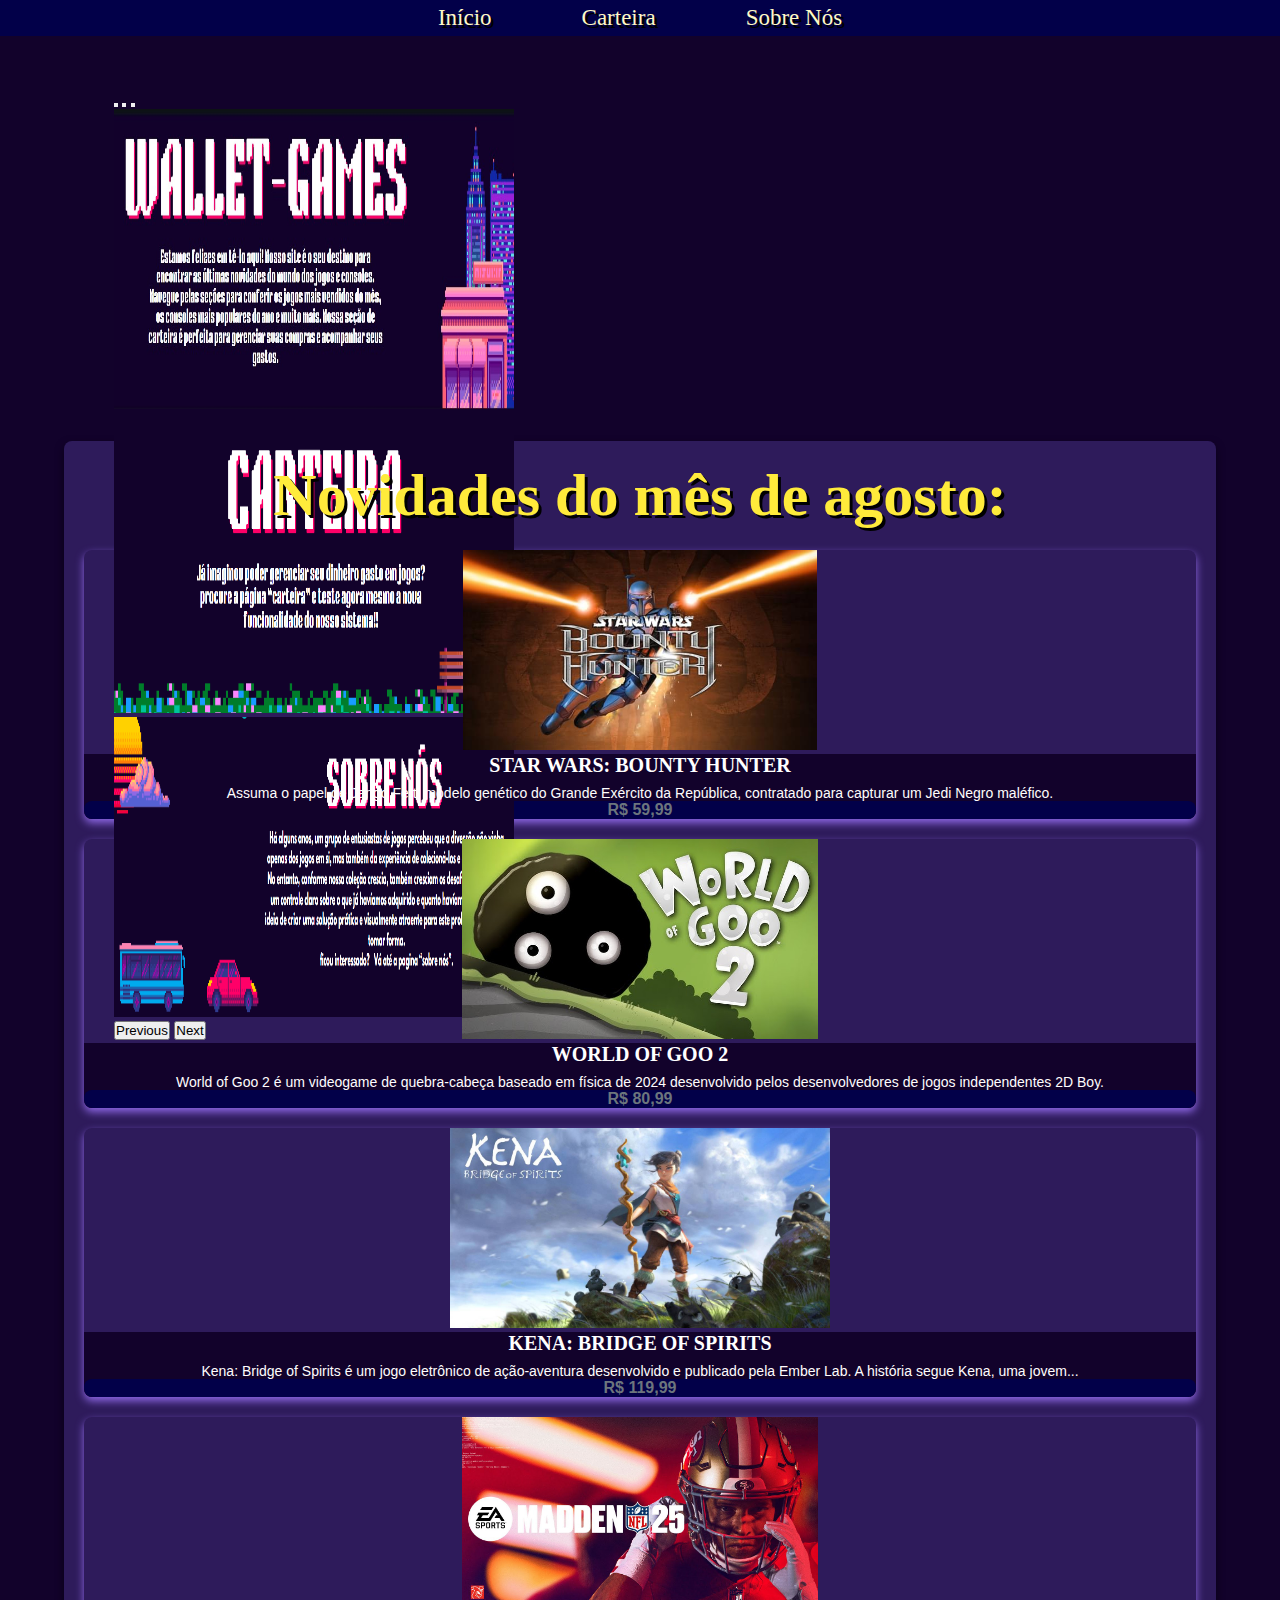
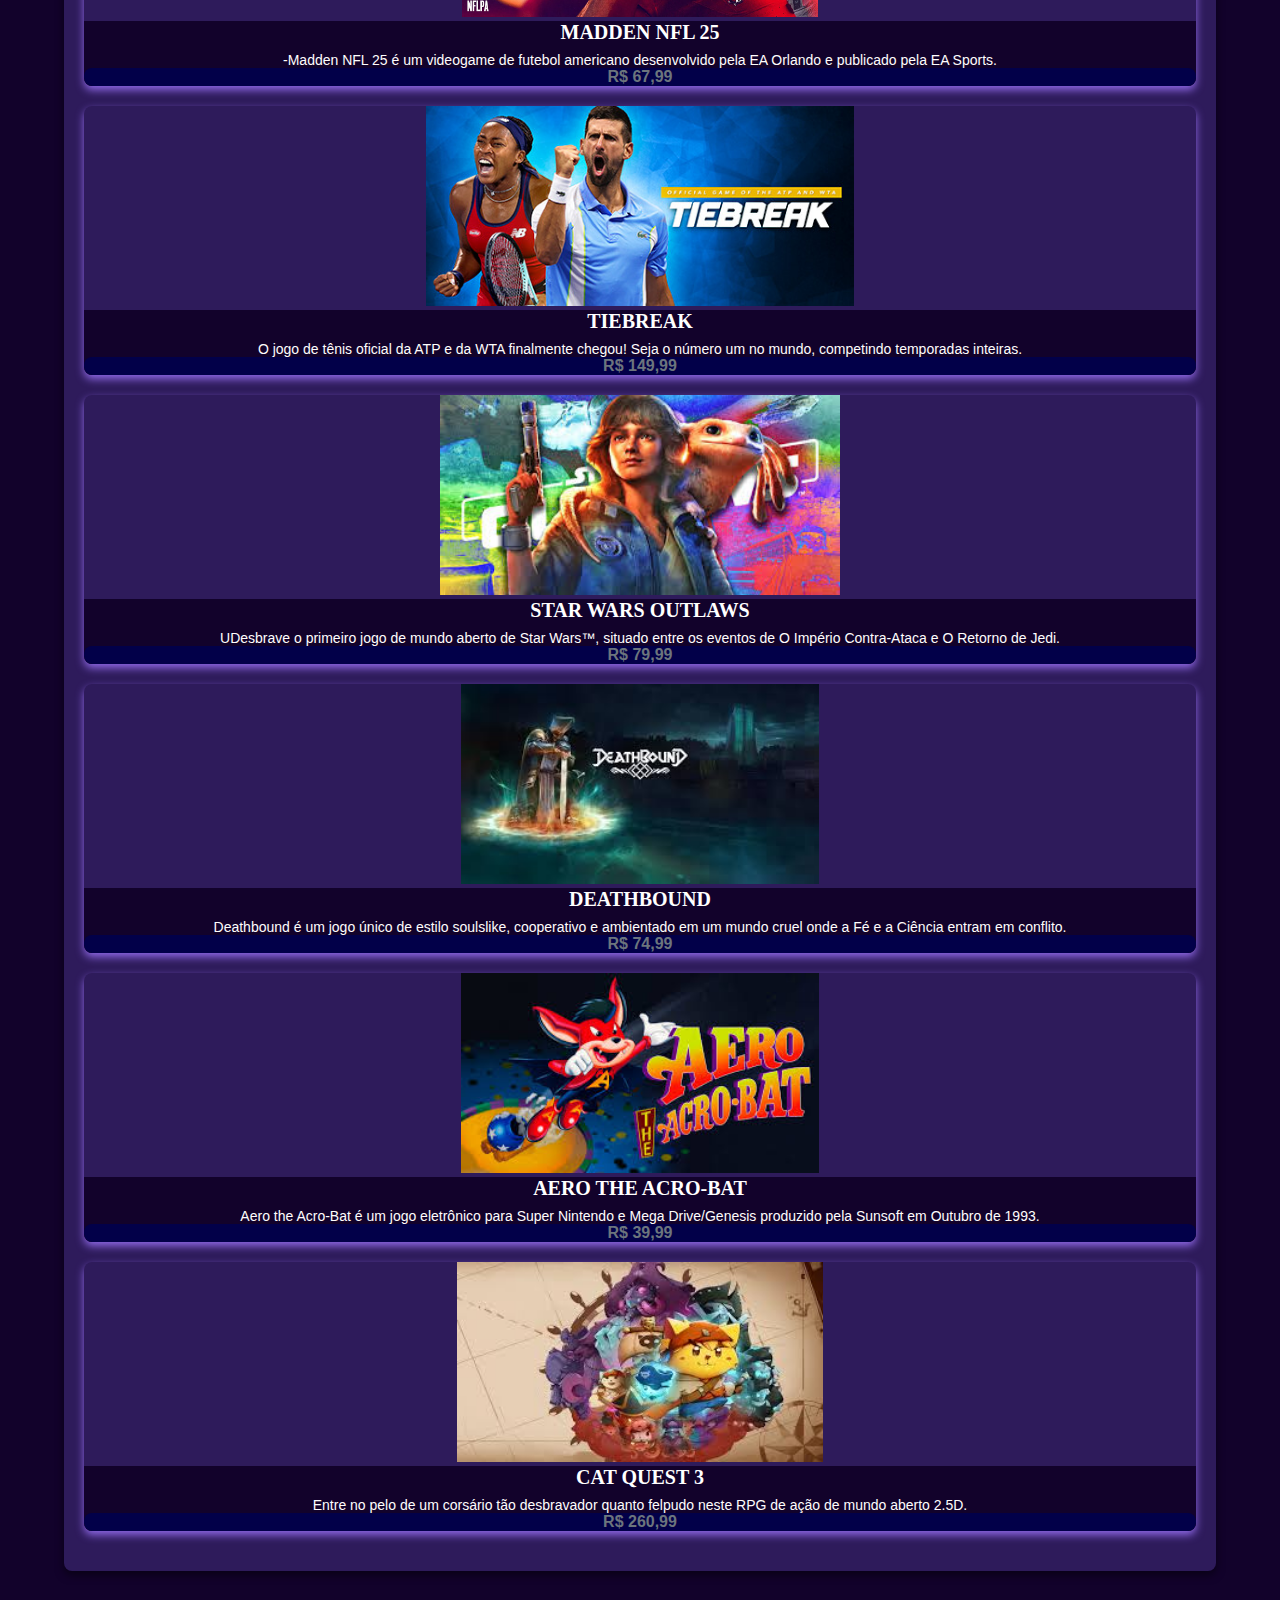
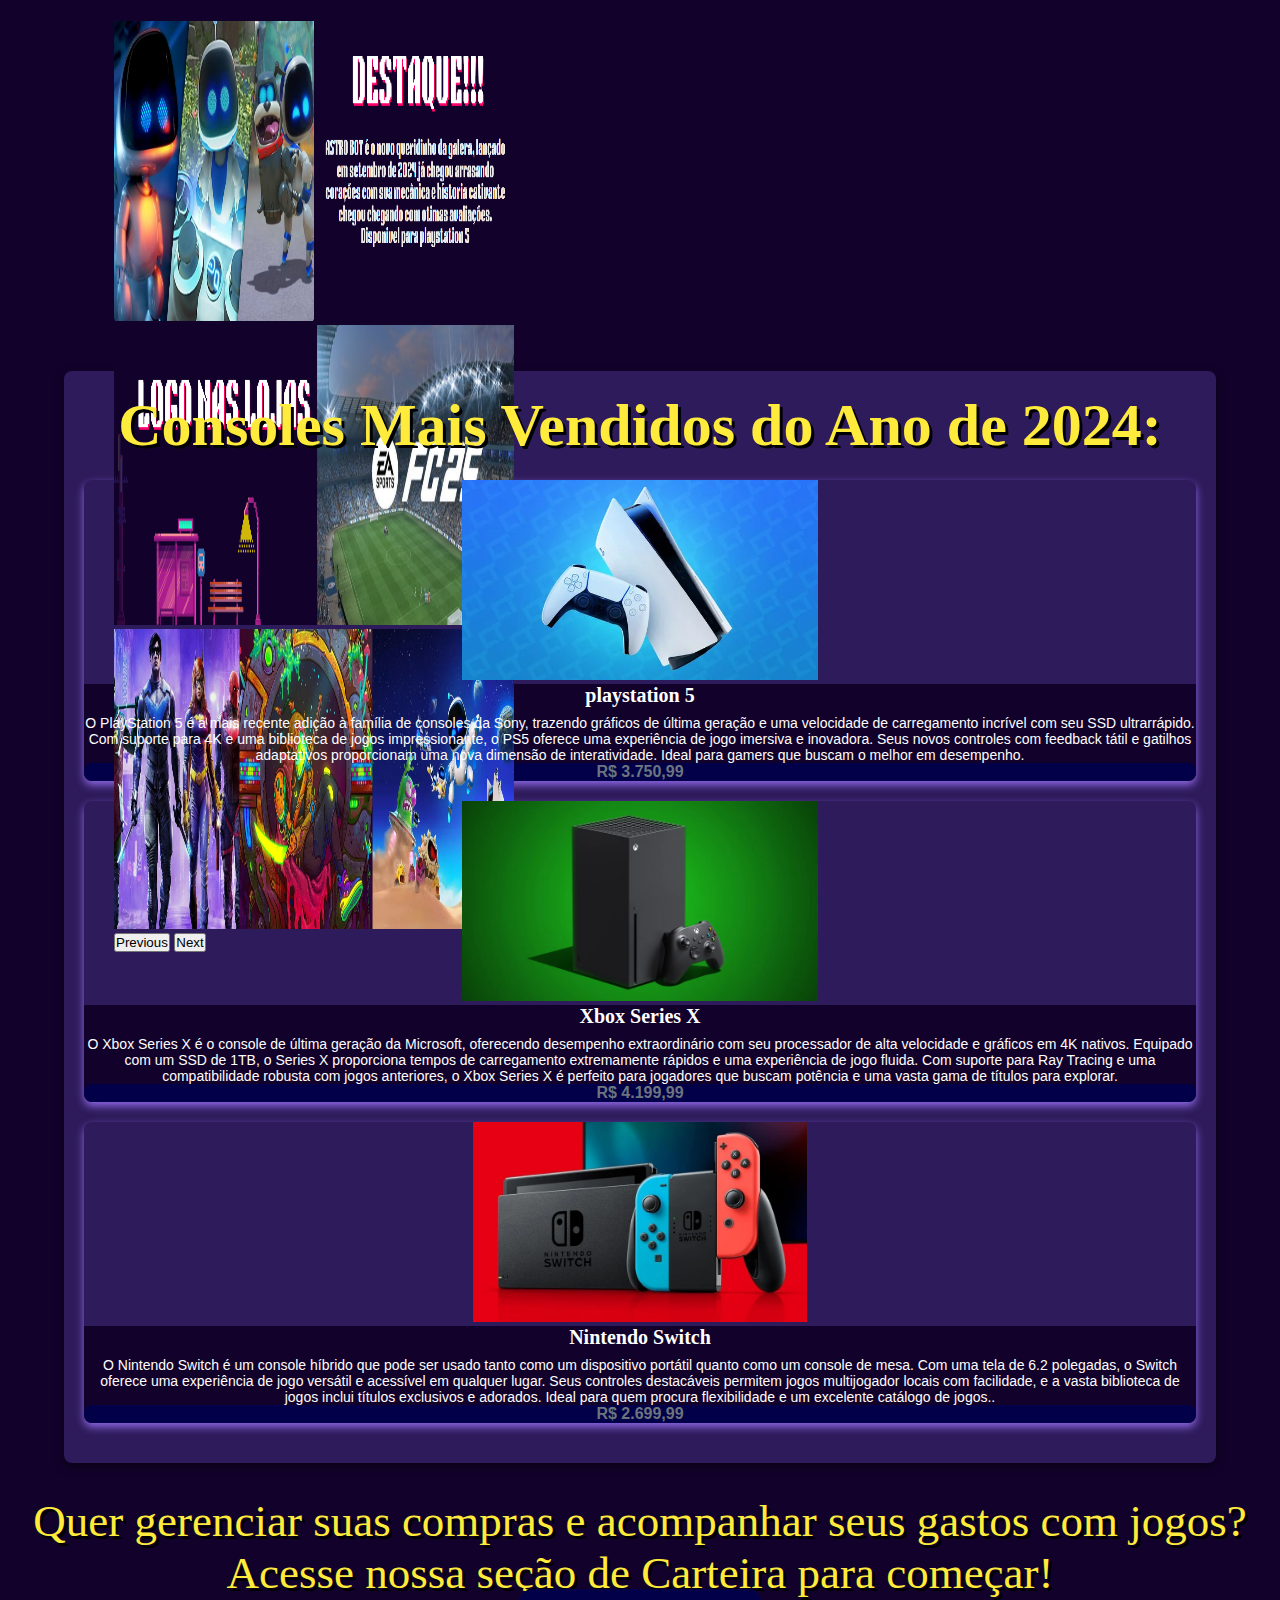
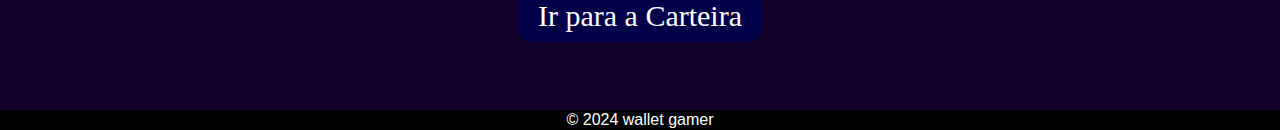
<file: index.html>
<!DOCTYPE html>
<html lang="pt-br">
<head>
    <meta charset="UTF-8">
    <meta name="viewport" content="width=device-width, initial-scale=1.0">
    <title>Página Inicial</title>

    <!-- link do Bootstrap -->
    <link href="https://cdn.jsdelivr.net/npm/bootstrap@5.0.2/dist/css/bootstrap.min.css" rel="stylesheet" integrity="sha384-EVSTQN3/azprG1Anm3QDgpJLIm9Nao0Yz1ztcQTwFspd3yD65VohhpuuCOmLASjC" crossorigin="anonymous">
    
    <!-- Link CSS-->
    <link rel="stylesheet" href="styles.css">
</head>
<body>
                <!-- barra de navegão-->
    <header>
        <nav>
            <ul>
            
                <li><a href="index.html">Início</a></li>
                <li><a href="carteira.html">Carteira</a></li>
                <li><a href="sobre.html">Sobre Nós</a></li>
            </ul>
        </nav>
    </header>

    <main>
                <!-- carossel de boas-vindas -->
        <section class="carousel1">
            <div id="carouselExampleIndicators" class="carousel slide">
                <div class="carousel-indicators">
                  <button type="button" data-bs-target="#carouselExampleIndicators" data-bs-slide-to="0" class="active" aria-current="true" aria-label="Slide 1"></button>
                  <button type="button" data-bs-target="#carouselExampleIndicators" data-bs-slide-to="1" aria-label="Slide 2"></button>
                  <button type="button" data-bs-target="#carouselExampleIndicators" data-bs-slide-to="2" aria-label="Slide 3"></button>
                </div>
                <div class="carousel-inner">
                  <div class="carousel-item active">
                    <img src="boasvindas.jpg" class="d-block w-100" alt="...">
                  </div>
                  <div class="carousel-item">
                    <img src="carteira-inicio.png" class="d-block w-100" alt="...">
                  </div>
                  <div class="carousel-item">
                    <img src="sobre-nos.png" class="d-block w-100" alt="...">
                  </div>
                </div>
                <button class="carousel-control-prev" type="button" data-bs-target="#carouselExampleIndicators" data-bs-slide="prev">
                  <span class="carousel-control-prev-icon" aria-hidden="true"></span>
                  <span class="visually-hidden">Previous</span>
                </button>
                <button class="carousel-control-next" type="button" data-bs-target="#carouselExampleIndicators" data-bs-slide="next">
                  <span class="carousel-control-next-icon" aria-hidden="true"></span>
                  <span class="visually-hidden">Next</span>
                </button>
              </div>
        </section>


             <!-- Jogos Mais Vendidos do Mês -->
        <section class="mais-vendidos">
            <h2>Novidades do mês de agosto:</h2>
            <div class="container">
                <div class="row">
                    <!-- Jogo 1 -->
                    <div class="col-md-4 mb-4">
                        <div class="card">
                            <img src="jogo1.jpg" class="card-img-top" alt="Jogo 1">
                            <div class="card-body">
                                <h5 class="card-title">STAR WARS: BOUNTY HUNTER</h5>
                                <p class="card-text">Assuma o papel de Jango Fett, modelo genético do Grande Exército da República, contratado para capturar um Jedi Negro maléfico.</p>
                                <p class="card-price">R$  59,99</p>
                            </div>
                        </div>
                    </div>
                    <!-- Jogo 2 -->
                    <div class="col-md-4 mb-4">
                        <div class="card">
                            <img src="jogo2.jpg" class="card-img-top" alt="Jogo 2">
                            <div class="card-body">
                                <h5 class="card-title">WORLD OF GOO 2</h5>
                                <p class="card-text">World of Goo 2 é um videogame de quebra-cabeça baseado em física de 2024 desenvolvido pelos desenvolvedores de jogos independentes 2D Boy.</p>
                                <p class="card-price">R$ 80,99</p>
                            </div>
                        </div>
                    </div>
                    <!-- Jogo 3 -->
                    <div class="col-md-4 mb-4">
                        <div class="card">
                            <img src="jogo3.jpg" class="card-img-top" alt="Jogo 3">
                            <div class="card-body">
                                <h5 class="card-title">KENA: BRIDGE OF SPIRITS</h5>
                                <p class="card-text">Kena: Bridge of Spirits é um jogo eletrônico de ação-aventura desenvolvido e publicado pela Ember Lab. A história segue Kena, uma jovem...</p>
                                <p class="card-price">R$ 119,99</p>
                            </div>
                        </div>
                    </div>
                    <!-- Jogo 4 -->
                    <div class="col-md-4 mb-4">
                        <div class="card">
                            <img src="jogo4.jpg" class="card-img-top" alt="Jogo 4">
                            <div class="card-body">
                                <h5 class="card-title">MADDEN NFL 25</h5>
                                <p class="card-text">-Madden NFL 25 é um videogame de futebol americano desenvolvido pela EA Orlando e publicado pela EA Sports.</p>
                                <p class="card-price">R$ 67,99</p>
                            </div>
                        </div>
                    </div>
                    <!-- Jogo 5 -->
                    <div class="col-md-4 mb-4">
                        <div class="card">
                            <img src="jogo5.jpg" class="card-img-top" alt="Jogo 5">
                            <div class="card-body">
                                <h5 class="card-title">TIEBREAK</h5>
                                <p class="card-text"> O jogo de tênis oficial da ATP e da WTA finalmente chegou! Seja o número um no mundo, competindo temporadas inteiras.</p>
                                <p class="card-price">R$ 149,99</p>
                            </div>
                        </div>
                    </div>
                    <!-- Jogo 6 -->
                    <div class="col-md-4 mb-4">
                        <div class="card">
                            <img src="jogo6.jpg" class="card-img-top" alt="Jogo 6">
                            <div class="card-body">
                                <h5 class="card-title">STAR WARS OUTLAWS</h5>
                                <p class="card-text">UDesbrave o primeiro jogo de mundo aberto de Star Wars™, situado entre os eventos de O Império Contra-Ataca e O Retorno de Jedi.</p>
                                <p class="card-price">R$ 79,99</p>
                            </div>
                        </div>
                    </div>
                    <!-- Jogo 7 -->
                    <div class="col-md-4 mb-4">
                        <div class="card">
                            <img src="jogo7.jpg" class="card-img-top" alt="Jogo 7">
                            <div class="card-body">
                                <h5 class="card-title">DEATHBOUND</h5>
                                <p class="card-text">Deathbound é um jogo único de estilo soulslike, cooperativo e ambientado em um mundo cruel onde a Fé e a Ciência entram em conflito.</p>
                                <p class="card-price">R$ 74,99</p>
                            </div>
                        </div>
                    </div>
                    <!-- Jogo 8 -->
                    <div class="col-md-4 mb-4">
                        <div class="card">
                            <img src="jogo8.jpg" class="card-img-top" alt="Jogo 8">
                            <div class="card-body">
                                <h5 class="card-title">AERO THE ACRO-BAT</h5>
                                <p class="card-text">Aero the Acro-Bat é um jogo eletrônico para Super Nintendo e Mega Drive/Genesis produzido pela Sunsoft em Outubro de 1993. </p>
                                <p class="card-price">R$ 39,99</p>
                            </div>
                        </div>
                    </div>
                    <!-- Jogo 9 -->
                    <div class="col-md-4 mb-4">
                        <div class="card">
                            <img src="jogo9.jpg" class="card-img-top" alt="Jogo 9">
                            <div class="card-body">
                                <h5 class="card-title">CAT QUEST 3</h5>
                                <p class="card-text">Entre no pelo de um corsário tão desbravador quanto felpudo neste RPG de ação de mundo aberto 2.5D.</p>
                                <p class="card-price">R$ 260,99</p>
                            </div>
                        </div>
                    </div>
                    
        </section>


        <!--Carrossel de jogos destaques -->
        <section class="carousel1">
            <div id="carouselExampleControls" class="carousel slide" data-bs-ride="carousel">
                <div class="carousel-inner">
                  <div class="carousel-item active">
                    <img src="destaque.png" class="d-block w-100" alt="...">
                  </div>
                  <div class="carousel-item">
                    <img src="logonaslojas.png" class="d-block w-100" alt="...">
                  </div>
                  <div class="carousel-item">
                    <img src="conjunto1.png" class="d-block w-100" alt="...">
                  </div>
                </div>
                <button class="carousel-control-prev" type="button" data-bs-target="#carouselExampleControls" data-bs-slide="prev">
                  <span class="carousel-control-prev-icon" aria-hidden="true"></span>
                  <span class="visually-hidden">Previous</span>
                </button>
                <button class="carousel-control-next" type="button" data-bs-target="#carouselExampleControls" data-bs-slide="next">
                  <span class="carousel-control-next-icon" aria-hidden="true"></span>
                  <span class="visually-hidden">Next</span>
                </button>
            </div>
        </section>

        <!-- Consoles Mais Vendidos do Ano -->
        <section class="consoles-vendidos py-5">
            <div class="container">
                <h2>Consoles Mais Vendidos do Ano de 2024:</h2>
                <div class="row">
                    <!--console 1 -->
                    <div class="col-md-4 mb-4">
                        <div class="card">
                            <img src="console1.jpg" class="card-img-top" alt="Console 1">
                            <div class="card-body">
                                <h5 class="card-title">playstation 5</h5>
                                <p class="card-text"> O PlayStation 5 é a mais recente adição à família de consoles da Sony, trazendo gráficos de última geração e uma velocidade de carregamento incrível com seu SSD ultrarrápido. Com suporte para 4K e uma biblioteca de jogos impressionante, o PS5 oferece uma experiência de jogo imersiva e inovadora. Seus novos controles com feedback tátil e gatilhos adaptativos proporcionam uma nova dimensão de interatividade. Ideal para gamers que buscam o melhor em desempenho.</p>
                                <p class="card-price">R$ 3.750,99</p>
                            </div>
                        </div>
                    </div>
                    <!--console 2 -->
                    <div class="col-md-4 mb-4">
                        <div class="card">
                            <img src="console2.jpg" class="card-img-top" alt="Console 2">
                            <div class="card-body">
                                <h5 class="card-title">Xbox Series X</h5>
                                <p class="card-text">O Xbox Series X é o console de última geração da Microsoft, oferecendo desempenho extraordinário com seu processador de alta velocidade e gráficos em 4K nativos. Equipado com um SSD de 1TB, o Series X proporciona tempos de carregamento extremamente rápidos e uma experiência de jogo fluida. Com suporte para Ray Tracing e uma compatibilidade robusta com jogos anteriores, o Xbox Series X é perfeito para jogadores que buscam potência e uma vasta gama de títulos para explorar.</p>
                                <p class="card-price">R$ 4.199,99</p>
                            </div>
                        </div>
                    </div>
                    <!--console 3 -->
                    <div class="col-md-4 mb-4">
                        <div class="card">
                            <img src="console3.jpg" class="card-img-top" alt="Console 3">
                            <div class="card-body">
                                <h5 class="card-title">Nintendo Switch</h5>
                                <p class="card-text">O Nintendo Switch é um console híbrido que pode ser usado tanto como um dispositivo portátil quanto como um console de mesa. Com uma tela de 6.2 polegadas, o Switch oferece uma experiência de jogo versátil e acessível em qualquer lugar. Seus controles destacáveis permitem jogos multijogador locais com facilidade, e a vasta biblioteca de jogos inclui títulos exclusivos e adorados. Ideal para quem procura flexibilidade e um excelente catálogo de jogos..</p>
                                <p class="card-price">R$  2.699,99</p>
                            </div>
                        </div>
                    </div>
                </div>
            </div>
        </section>


        <!-- direcionamento para carteira-->
        <section class="link-carteira text-center py-5">
            <div class="container">
                <p>Quer gerenciar suas compras e acompanhar seus gastos com jogos? Acesse nossa seção de Carteira para começar!</p>
                <a href="carteira.html" class="btn btn-primary">Ir para a Carteira</a>
            </div>
    </main>

    <footer>
        <p>© 2024 wallet gamer</p>
    </footer>

    <!-- Script do Bootstrap -->
    
    <script src="https://cdn.jsdelivr.net/npm/bootstrap@5.0.2/dist/js/bootstrap.bundle.min.js" integrity="sha384-MrcW6ZMFYlzcLA8Nl+NtUVF0sA7MsXsP1UyJoMp4YLEuNSfAP+JcXn/tWtIaxVXM" crossorigin="anonymous" defer></script>
    
</body>
</html>
</file>
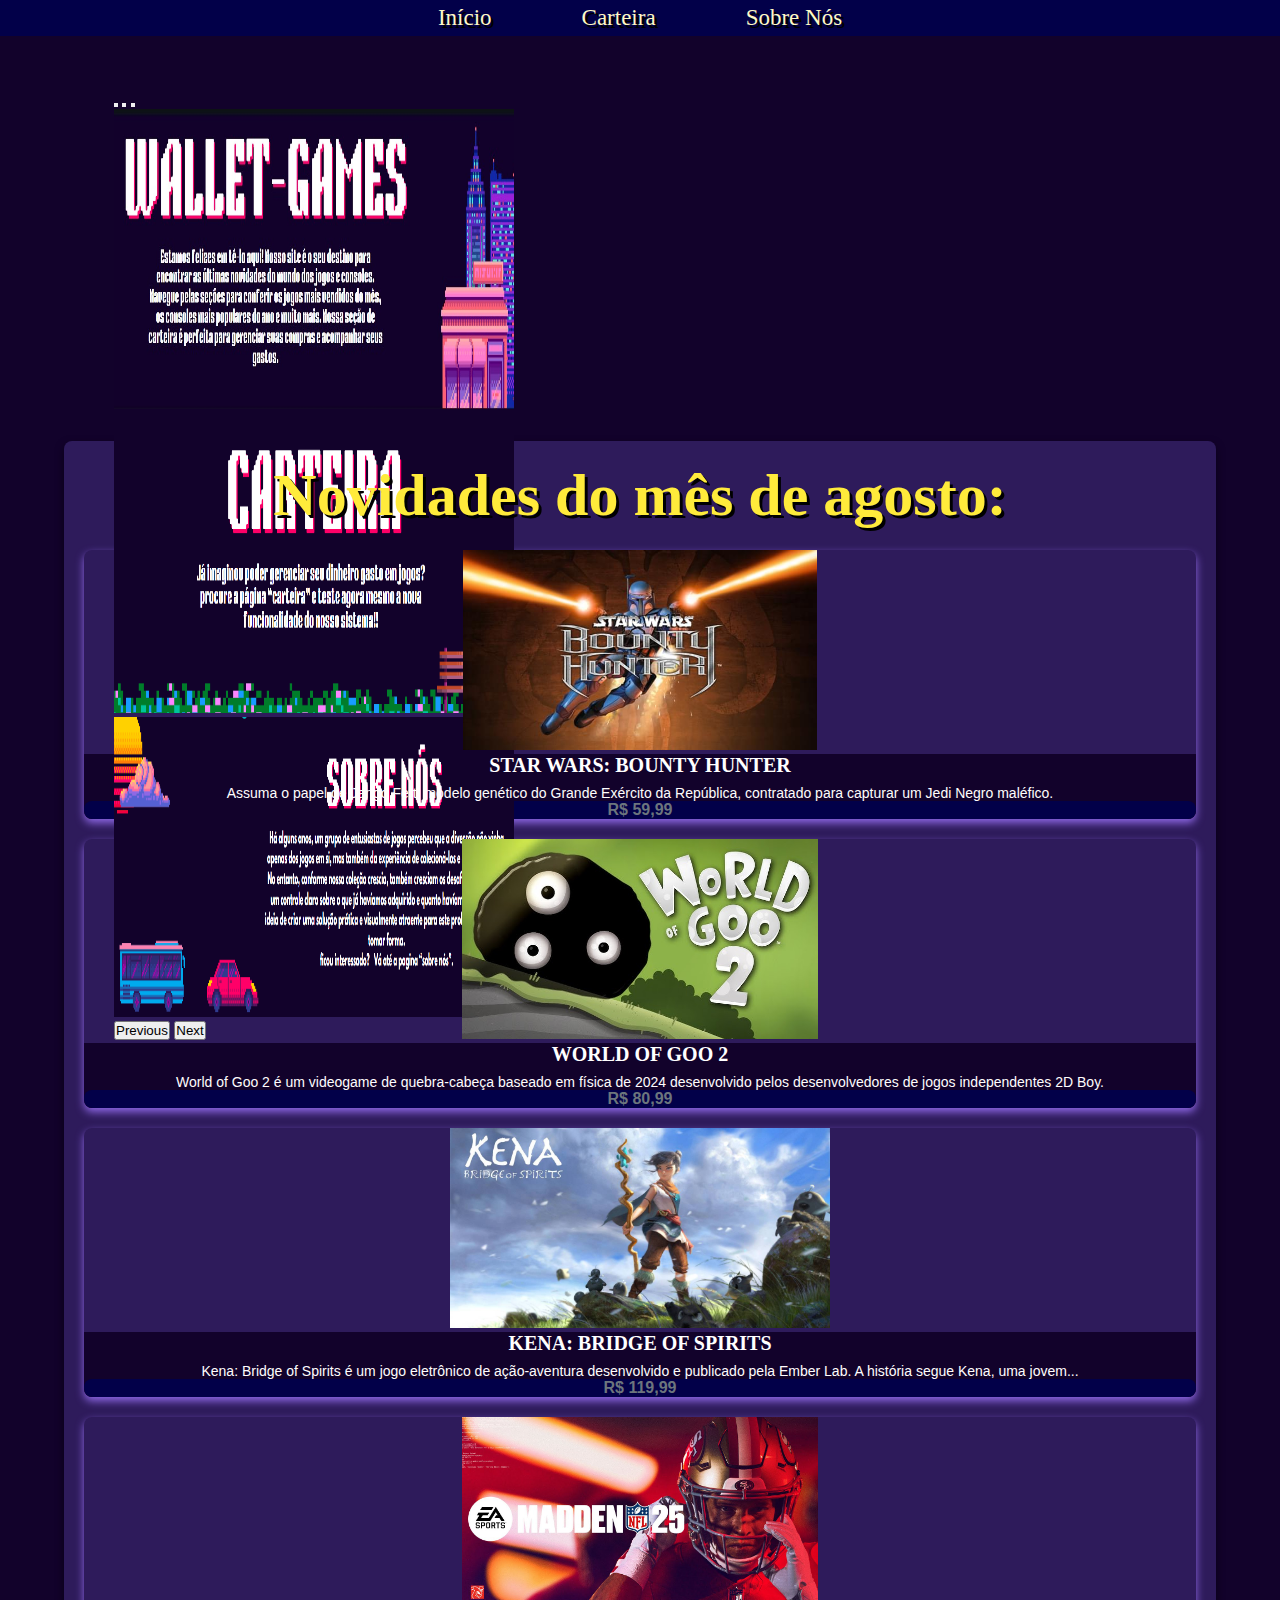
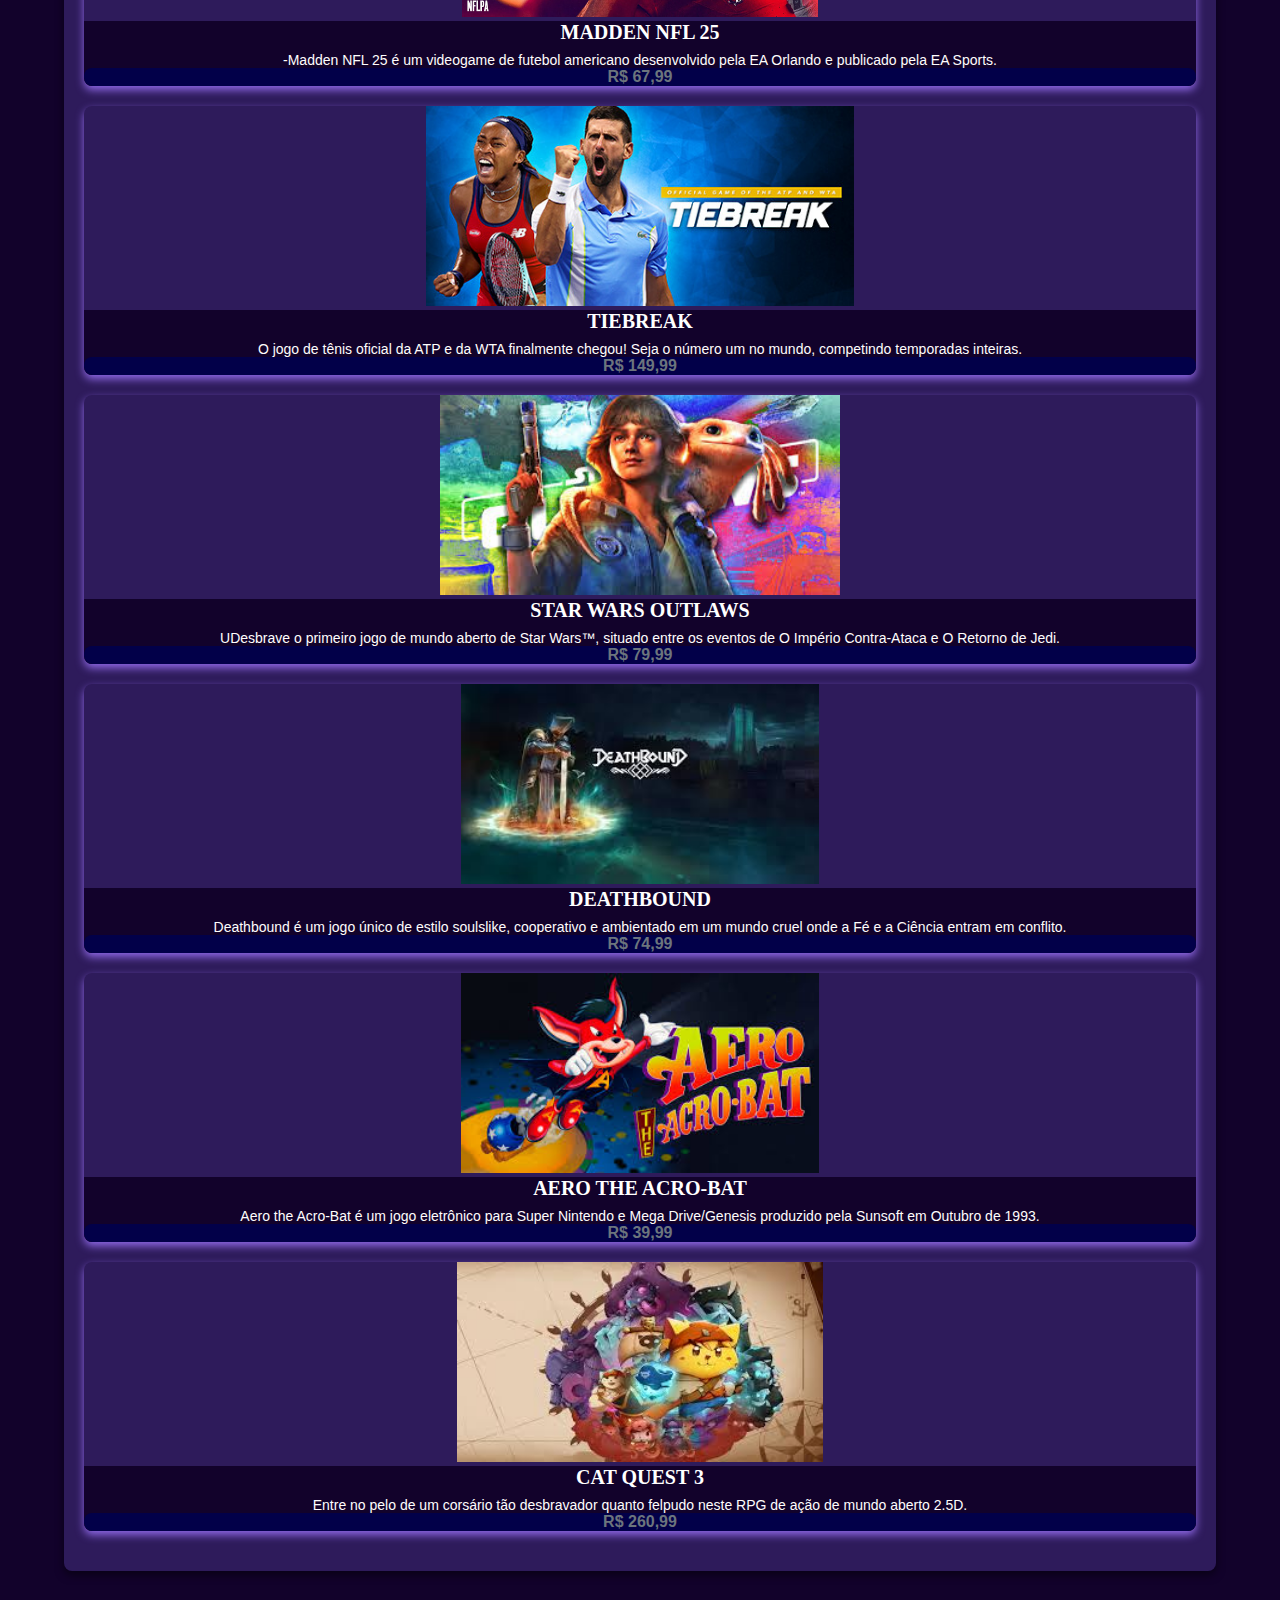
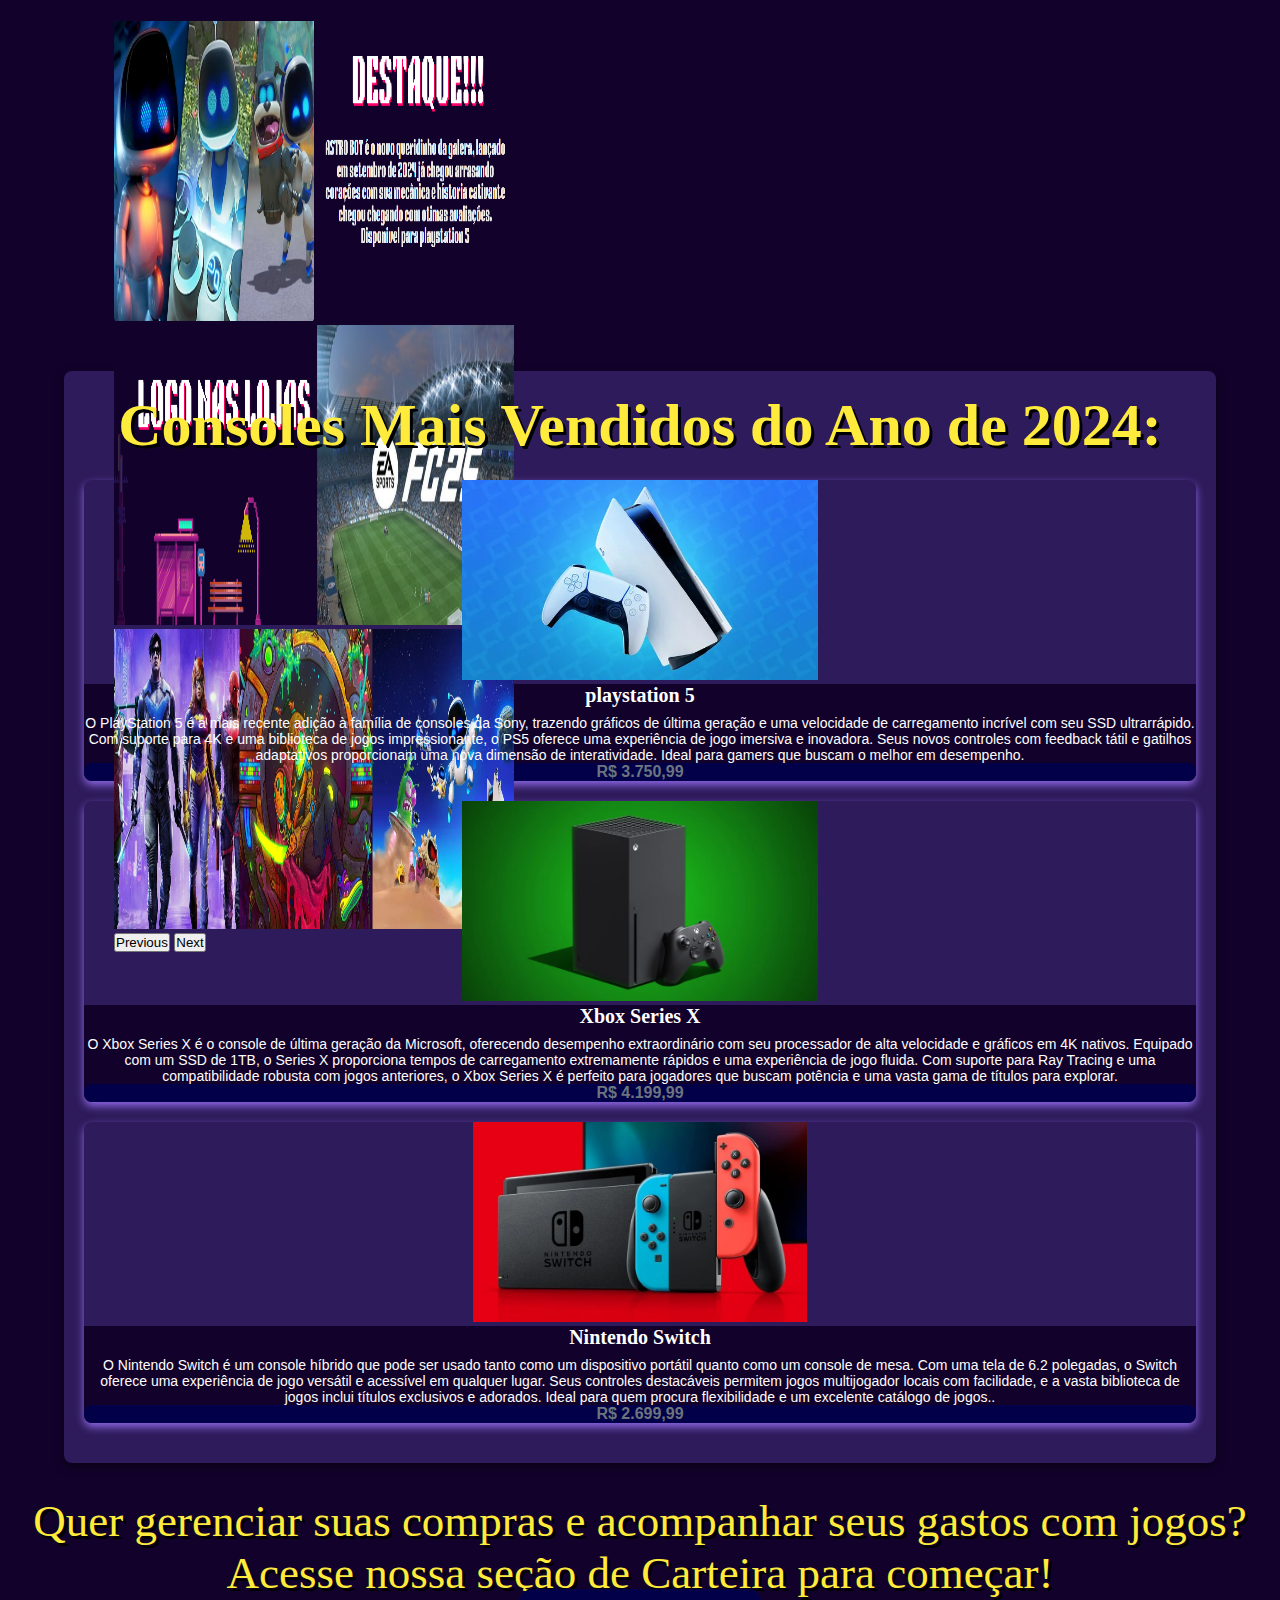
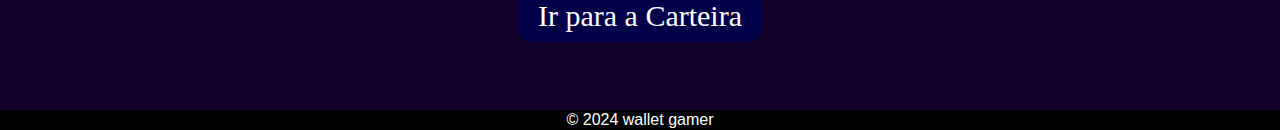
<file: joao_vitor_sales-walletgame/index.html>
<!DOCTYPE html>
<html lang="pt-br">
<head>
    <meta charset="UTF-8">
    <meta name="viewport" content="width=device-width, initial-scale=1.0">
    <title>Página Inicial</title>

    <!-- link do Bootstrap -->
    <link href="https://cdn.jsdelivr.net/npm/bootstrap@5.0.2/dist/css/bootstrap.min.css" rel="stylesheet" integrity="sha384-EVSTQN3/azprG1Anm3QDgpJLIm9Nao0Yz1ztcQTwFspd3yD65VohhpuuCOmLASjC" crossorigin="anonymous">
    
    <!-- Link CSS-->
    <link rel="stylesheet" href="styles.css">
</head>
<body>
                <!-- barra de navegão-->
    <header>
        <nav>
            <ul>
            
                <li><a href="index.html">Início</a></li>
                <li><a href="carteira.html">Carteira</a></li>
                <li><a href="sobre.html">Sobre Nós</a></li>
            </ul>
        </nav>
    </header>

    <main>
                <!-- carossel de boas-vindas -->
        <section class="carousel1">
            <div id="carouselExampleIndicators" class="carousel slide">
                <div class="carousel-indicators">
                  <button type="button" data-bs-target="#carouselExampleIndicators" data-bs-slide-to="0" class="active" aria-current="true" aria-label="Slide 1"></button>
                  <button type="button" data-bs-target="#carouselExampleIndicators" data-bs-slide-to="1" aria-label="Slide 2"></button>
                  <button type="button" data-bs-target="#carouselExampleIndicators" data-bs-slide-to="2" aria-label="Slide 3"></button>
                </div>
                <div class="carousel-inner">
                  <div class="carousel-item active">
                    <img src="img/boasvindas.jpg" class="d-block w-100" alt="...">
                  </div>
                  <div class="carousel-item">
                    <img src="img/carteira-inicio.png" class="d-block w-100" alt="...">
                  </div>
                  <div class="carousel-item">
                    <img src="img/sobre-nos.png" class="d-block w-100" alt="...">
                  </div>
                </div>
                <button class="carousel-control-prev" type="button" data-bs-target="#carouselExampleIndicators" data-bs-slide="prev">
                  <span class="carousel-control-prev-icon" aria-hidden="true"></span>
                  <span class="visually-hidden">Previous</span>
                </button>
                <button class="carousel-control-next" type="button" data-bs-target="#carouselExampleIndicators" data-bs-slide="next">
                  <span class="carousel-control-next-icon" aria-hidden="true"></span>
                  <span class="visually-hidden">Next</span>
                </button>
              </div>
        </section>


             <!-- Jogos Mais Vendidos do Mês -->
        <section class="mais-vendidos">
            <h2>Novidades do mês de agosto:</h2>
            <div class="container">
                <div class="row">
                    <!-- Jogo 1 -->
                    <div class="col-md-4 mb-4">
                        <div class="card">
                            <img src="img/jogo1.jpg" class="card-img-top" alt="Jogo 1">
                            <div class="card-body">
                                <h5 class="card-title">STAR WARS: BOUNTY HUNTER</h5>
                                <p class="card-text">Assuma o papel de Jango Fett, modelo genético do Grande Exército da República, contratado para capturar um Jedi Negro maléfico.</p>
                                <p class="card-price">R$  59,99</p>
                            </div>
                        </div>
                    </div>
                    <!-- Jogo 2 -->
                    <div class="col-md-4 mb-4">
                        <div class="card">
                            <img src="img/jogo2.jpg" class="card-img-top" alt="Jogo 2">
                            <div class="card-body">
                                <h5 class="card-title">WORLD OF GOO 2</h5>
                                <p class="card-text">World of Goo 2 é um videogame de quebra-cabeça baseado em física de 2024 desenvolvido pelos desenvolvedores de jogos independentes 2D Boy.</p>
                                <p class="card-price">R$ 80,99</p>
                            </div>
                        </div>
                    </div>
                    <!-- Jogo 3 -->
                    <div class="col-md-4 mb-4">
                        <div class="card">
                            <img src="img/jogo3.jpg" class="card-img-top" alt="Jogo 3">
                            <div class="card-body">
                                <h5 class="card-title">KENA: BRIDGE OF SPIRITS</h5>
                                <p class="card-text">Kena: Bridge of Spirits é um jogo eletrônico de ação-aventura desenvolvido e publicado pela Ember Lab. A história segue Kena, uma jovem...</p>
                                <p class="card-price">R$ 119,99</p>
                            </div>
                        </div>
                    </div>
                    <!-- Jogo 4 -->
                    <div class="col-md-4 mb-4">
                        <div class="card">
                            <img src="img/jogo4.jpg" class="card-img-top" alt="Jogo 4">
                            <div class="card-body">
                                <h5 class="card-title">MADDEN NFL 25</h5>
                                <p class="card-text">-Madden NFL 25 é um videogame de futebol americano desenvolvido pela EA Orlando e publicado pela EA Sports.</p>
                                <p class="card-price">R$ 67,99</p>
                            </div>
                        </div>
                    </div>
                    <!-- Jogo 5 -->
                    <div class="col-md-4 mb-4">
                        <div class="card">
                            <img src="img/jogo5.jpg" class="card-img-top" alt="Jogo 5">
                            <div class="card-body">
                                <h5 class="card-title">TIEBREAK</h5>
                                <p class="card-text"> O jogo de tênis oficial da ATP e da WTA finalmente chegou! Seja o número um no mundo, competindo temporadas inteiras.</p>
                                <p class="card-price">R$ 149,99</p>
                            </div>
                        </div>
                    </div>
                    <!-- Jogo 6 -->
                    <div class="col-md-4 mb-4">
                        <div class="card">
                            <img src="img/jogo6.jpg" class="card-img-top" alt="Jogo 6">
                            <div class="card-body">
                                <h5 class="card-title">STAR WARS OUTLAWS</h5>
                                <p class="card-text">UDesbrave o primeiro jogo de mundo aberto de Star Wars™, situado entre os eventos de O Império Contra-Ataca e O Retorno de Jedi.</p>
                                <p class="card-price">R$ 79,99</p>
                            </div>
                        </div>
                    </div>
                    <!-- Jogo 7 -->
                    <div class="col-md-4 mb-4">
                        <div class="card">
                            <img src="img/jogo7.jpg" class="card-img-top" alt="Jogo 7">
                            <div class="card-body">
                                <h5 class="card-title">DEATHBOUND</h5>
                                <p class="card-text">Deathbound é um jogo único de estilo soulslike, cooperativo e ambientado em um mundo cruel onde a Fé e a Ciência entram em conflito.</p>
                                <p class="card-price">R$ 74,99</p>
                            </div>
                        </div>
                    </div>
                    <!-- Jogo 8 -->
                    <div class="col-md-4 mb-4">
                        <div class="card">
                            <img src="img/jogo8.jpg" class="card-img-top" alt="Jogo 8">
                            <div class="card-body">
                                <h5 class="card-title">AERO THE ACRO-BAT</h5>
                                <p class="card-text">Aero the Acro-Bat é um jogo eletrônico para Super Nintendo e Mega Drive/Genesis produzido pela Sunsoft em Outubro de 1993. </p>
                                <p class="card-price">R$ 39,99</p>
                            </div>
                        </div>
                    </div>
                    <!-- Jogo 9 -->
                    <div class="col-md-4 mb-4">
                        <div class="card">
                            <img src="img/jogo9.jpg" class="card-img-top" alt="Jogo 9">
                            <div class="card-body">
                                <h5 class="card-title">CAT QUEST 3</h5>
                                <p class="card-text">Entre no pelo de um corsário tão desbravador quanto felpudo neste RPG de ação de mundo aberto 2.5D.</p>
                                <p class="card-price">R$ 260,99</p>
                            </div>
                        </div>
                    </div>
                    
        </section>


        <!--Carrossel de jogos destaques -->
        <section class="carousel1">
            <div id="carouselExampleControls" class="carousel slide" data-bs-ride="carousel">
                <div class="carousel-inner">
                  <div class="carousel-item active">
                    <img src="img/destaque.png" class="d-block w-100" alt="...">
                  </div>
                  <div class="carousel-item">
                    <img src="img/logonaslojas.png" class="d-block w-100" alt="...">
                  </div>
                  <div class="carousel-item">
                    <img src="img/conjunto1.png" class="d-block w-100" alt="...">
                  </div>
                </div>
                <button class="carousel-control-prev" type="button" data-bs-target="#carouselExampleControls" data-bs-slide="prev">
                  <span class="carousel-control-prev-icon" aria-hidden="true"></span>
                  <span class="visually-hidden">Previous</span>
                </button>
                <button class="carousel-control-next" type="button" data-bs-target="#carouselExampleControls" data-bs-slide="next">
                  <span class="carousel-control-next-icon" aria-hidden="true"></span>
                  <span class="visually-hidden">Next</span>
                </button>
            </div>
        </section>

        <!-- Consoles Mais Vendidos do Ano -->
        <section class="consoles-vendidos py-5">
            <div class="container">
                <h2>Consoles Mais Vendidos do Ano de 2024:</h2>
                <div class="row">
                    <!--console 1 -->
                    <div class="col-md-4 mb-4">
                        <div class="card">
                            <img src="img/console1.jpg" class="card-img-top" alt="Console 1">
                            <div class="card-body">
                                <h5 class="card-title">playstation 5</h5>
                                <p class="card-text"> O PlayStation 5 é a mais recente adição à família de consoles da Sony, trazendo gráficos de última geração e uma velocidade de carregamento incrível com seu SSD ultrarrápido. Com suporte para 4K e uma biblioteca de jogos impressionante, o PS5 oferece uma experiência de jogo imersiva e inovadora. Seus novos controles com feedback tátil e gatilhos adaptativos proporcionam uma nova dimensão de interatividade. Ideal para gamers que buscam o melhor em desempenho.</p>
                                <p class="card-price">R$ 3.750,99</p>
                            </div>
                        </div>
                    </div>
                    <!--console 2 -->
                    <div class="col-md-4 mb-4">
                        <div class="card">
                            <img src="img/console2.jpg" class="card-img-top" alt="Console 2">
                            <div class="card-body">
                                <h5 class="card-title">Xbox Series X</h5>
                                <p class="card-text">O Xbox Series X é o console de última geração da Microsoft, oferecendo desempenho extraordinário com seu processador de alta velocidade e gráficos em 4K nativos. Equipado com um SSD de 1TB, o Series X proporciona tempos de carregamento extremamente rápidos e uma experiência de jogo fluida. Com suporte para Ray Tracing e uma compatibilidade robusta com jogos anteriores, o Xbox Series X é perfeito para jogadores que buscam potência e uma vasta gama de títulos para explorar.</p>
                                <p class="card-price">R$ 4.199,99</p>
                            </div>
                        </div>
                    </div>
                    <!--console 3 -->
                    <div class="col-md-4 mb-4">
                        <div class="card">
                            <img src="img/console3.jpg" class="card-img-top" alt="Console 3">
                            <div class="card-body">
                                <h5 class="card-title">Nintendo Switch</h5>
                                <p class="card-text">O Nintendo Switch é um console híbrido que pode ser usado tanto como um dispositivo portátil quanto como um console de mesa. Com uma tela de 6.2 polegadas, o Switch oferece uma experiência de jogo versátil e acessível em qualquer lugar. Seus controles destacáveis permitem jogos multijogador locais com facilidade, e a vasta biblioteca de jogos inclui títulos exclusivos e adorados. Ideal para quem procura flexibilidade e um excelente catálogo de jogos..</p>
                                <p class="card-price">R$  2.699,99</p>
                            </div>
                        </div>
                    </div>
                </div>
            </div>
        </section>


        <!-- direcionamento para carteira-->
        <section class="link-carteira text-center py-5">
            <div class="container">
                <p>Quer gerenciar suas compras e acompanhar seus gastos com jogos? Acesse nossa seção de Carteira para começar!</p>
                <a href="carteira.html" class="btn btn-primary">Ir para a Carteira</a>
            </div>
    </main>

    <footer>
        <p>© 2024 wallet gamer</p>
    </footer>

    <!-- Script do Bootstrap -->
    
    <script src="https://cdn.jsdelivr.net/npm/bootstrap@5.0.2/dist/js/bootstrap.bundle.min.js" integrity="sha384-MrcW6ZMFYlzcLA8Nl+NtUVF0sA7MsXsP1UyJoMp4YLEuNSfAP+JcXn/tWtIaxVXM" crossorigin="anonymous" defer></script>
    
</body>
</html>
</file>
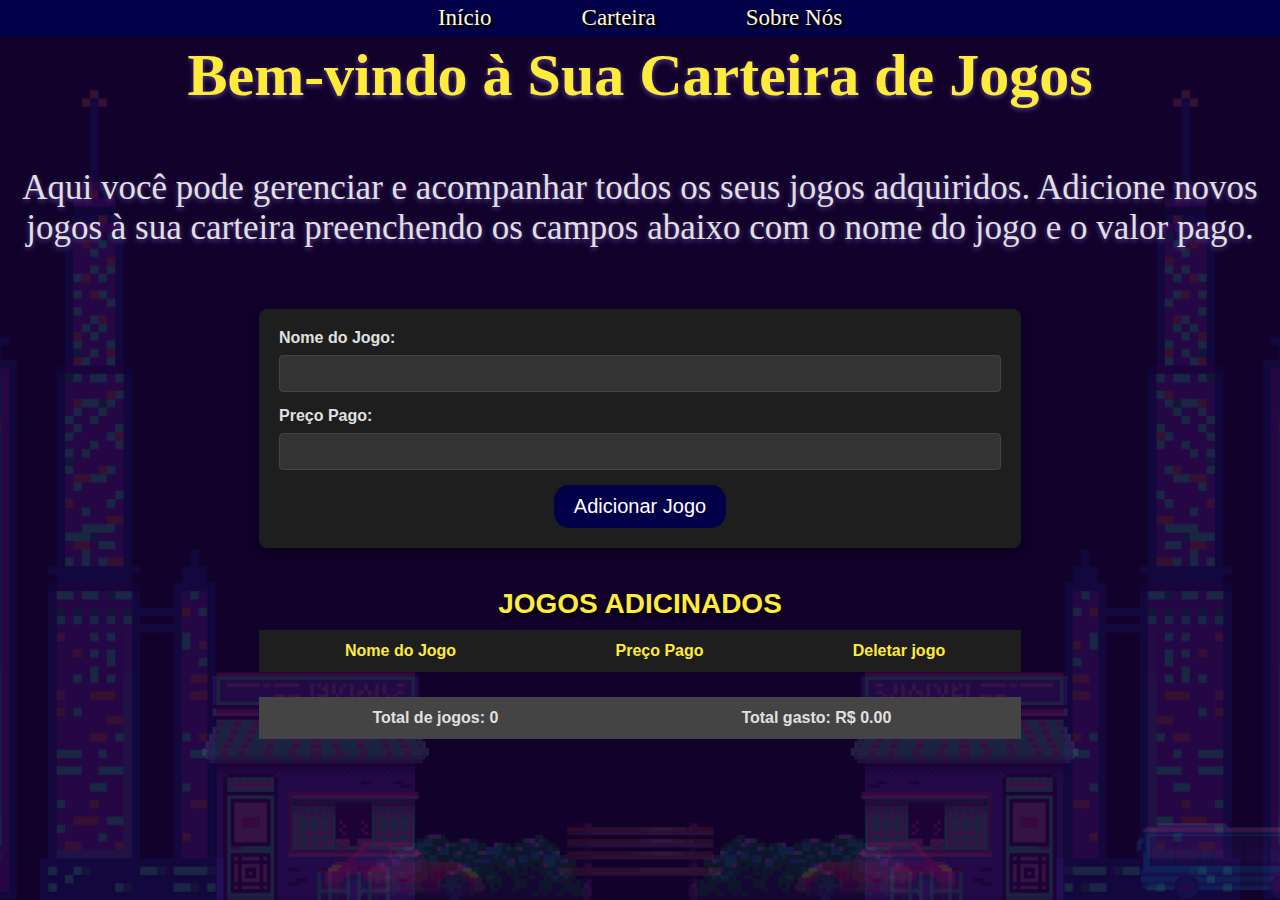
<file: carteira.html>
<!DOCTYPE html>
<html lang="pt-br">
<head>
    <meta charset="UTF-8">
    <meta name="viewport" content="width=device-width, initial-scale=1.0">
    <title>Carteira</title>
    <link rel="stylesheet" href="styles.css">
    <script src="carteira.js" defer></script> <!-- Conectar ao arquivo JS -->
</head>
<body class="body3">
    <header>
        <nav>
            <ul>
                <li><a href="index.html">Início</a></li>
                <li><a href="carteira.html">Carteira</a></li>
                <li><a href="sobre.html">Sobre Nós</a></li>
                
            
            </ul>
        </nav>
    </header>

    <main>
        <section>
            <h1>Bem-vindo à Sua Carteira de Jogos</h1> <br>
        <p class="intro">Aqui você pode gerenciar e acompanhar todos os seus jogos adquiridos. Adicione novos jogos à sua carteira preenchendo os campos abaixo com o nome do jogo e o valor pago.</p> <br> <br>
        <form id="produto-form">
            <label for="nome-produto">Nome do Jogo:</label>
            <input type="text" id="nome-produto" required>
            <label for="preco-produto">Preço Pago:</label>
            <input type="number" id="preco-produto" step="0.01" required>
            <button type="submit">Adicionar Jogo</button>
        </form>
        </section>

        <section>
            <table>
                <caption> JOGOS ADICINADOS</caption>
                <thead>
                    <tr>
                        <th>Nome do Jogo</th>
                        <th>Preço Pago</th>
                        <th> Deletar jogo</th>
                    </tr>
                </thead>
                <tbody id="lista-produto" >
                </tbody> 
            </table>
    
            <table class="table1">
                <tr class="tr1">
                    <th class="th1">Total de jogos: <span id="total-jogos">0</span> </th>
                    <th class="th1">Total gasto: R$ <span id="total-gasto">0.00</span></th>
                </tr>
            </table>
        </section>
    </main>
</body>
</html>
</file>
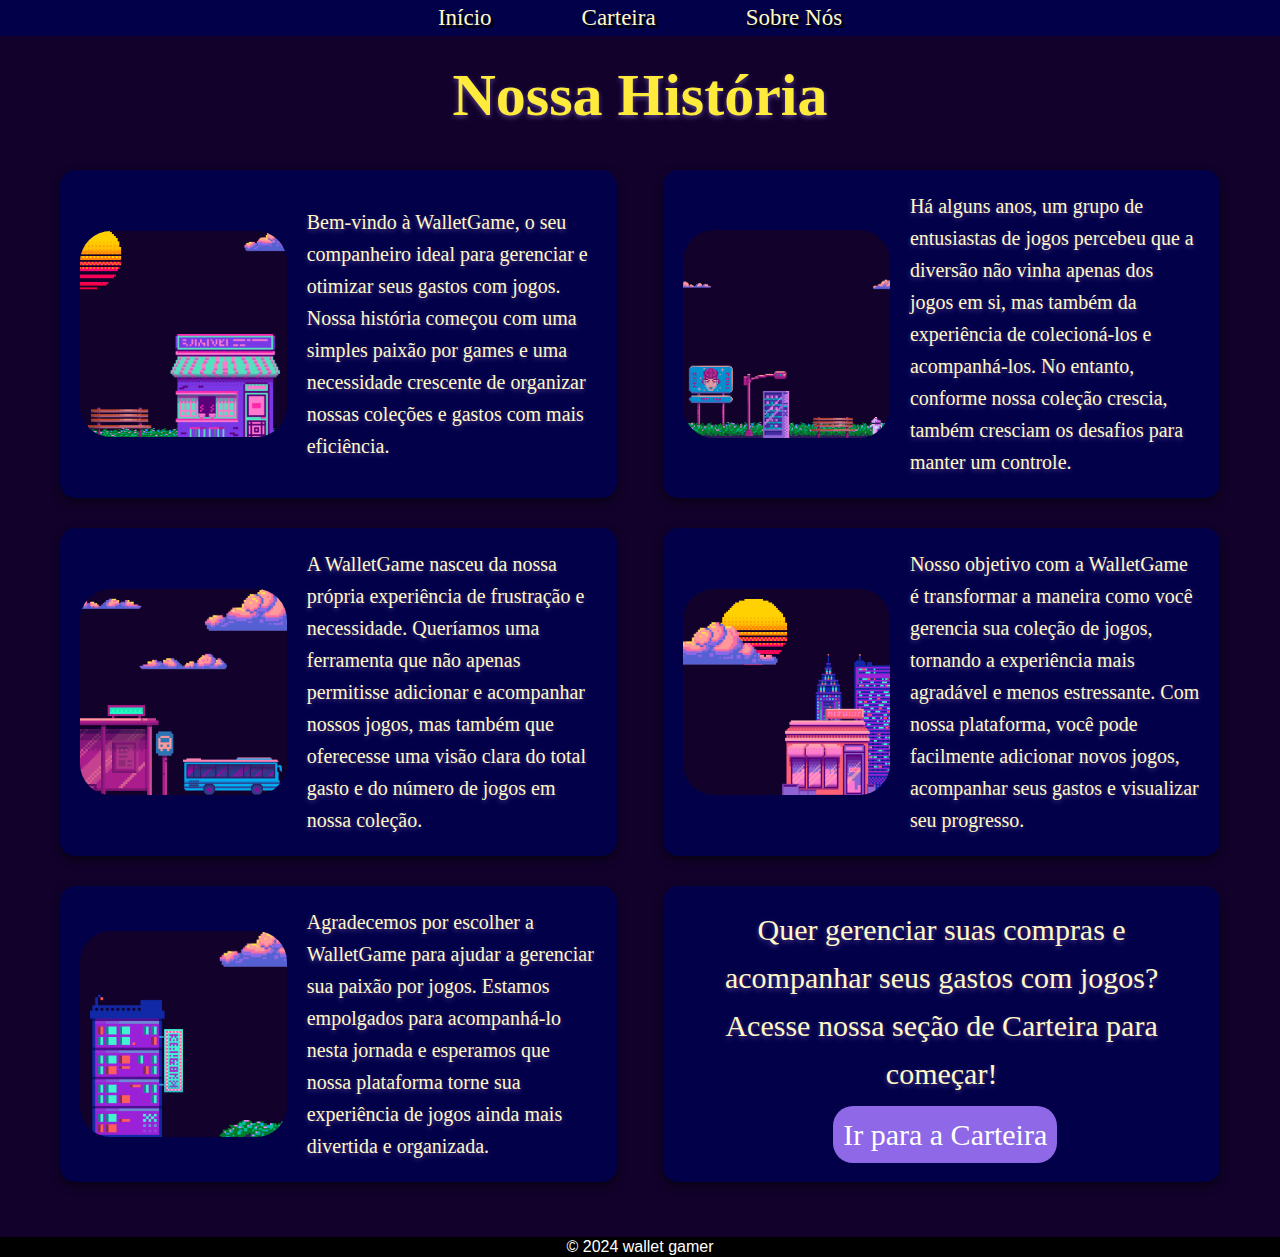
<file: sobre.html>
<!DOCTYPE html>
<html lang="pt-br">
<head>
    <meta charset="UTF-8">
    <meta name="viewport" content="width=device-width, initial-scale=1.0">
    <title>Sobre Nós</title>
    <link rel="stylesheet" href="styles.css">
</head>
<body class="body2"> 
    <header>
        <nav>
            <ul>
                <li><a href="index.html">Início</a></li>
                <li><a href="carteira.html">Carteira</a></li>
                <li><a href="sobre.html">Sobre Nós</a></li>
            </ul>
        </nav>
    </header>

    
    <main>
        <div class="text"> 
        <h1>Nossa História</h1>

        <div class="content-wrapper">
            <div class="card-sobre">
                <img src="sobre5.png" alt="Imagem 1" class="img-sobre">
                <p class="p1"> Bem-vindo à WalletGame, o seu companheiro ideal para gerenciar e otimizar seus gastos com jogos. Nossa história começou com uma simples paixão por games e uma necessidade crescente de organizar nossas coleções e gastos com mais eficiência.</p>
            </div>

            <div class="card-sobre">
                <img src="sobre6.png" alt="Imagem 2" class="img-sobre">
                <p class="p1">Há alguns anos, um grupo de entusiastas de jogos percebeu que a diversão não vinha apenas dos jogos em si, mas também da experiência de colecioná-los e acompanhá-los. No entanto, conforme nossa coleção crescia, também cresciam os desafios para manter um controle.</p>
            </div>
                
            <div class="card-sobre">
                <img src="sobre7.png" alt="Imagem 3" class="img-sobre">
                <p class="p1">A WalletGame nasceu da nossa própria experiência de frustração e necessidade. Queríamos uma ferramenta que não apenas permitisse adicionar e acompanhar nossos jogos, mas também que oferecesse uma visão clara do total gasto e do número de jogos em nossa coleção.</p>
            </div>

            <div class="card-sobre">
                <img src="sobre8.png" alt="Imagem 4" class="img-sobre">
                <p class="p1">Nosso objetivo com a WalletGame é transformar a maneira como você gerencia sua coleção de jogos, tornando a experiência mais agradável e menos estressante. Com nossa plataforma, você pode facilmente adicionar novos jogos, acompanhar seus gastos e visualizar seu progresso.</p>
            </div>
            
            <div class="card-sobre">
                <img src="sobre9.png" alt="Imagem 5" class="img-sobre">
                <p class="p1">Agradecemos por escolher a WalletGame para ajudar a gerenciar sua paixão por jogos. Estamos empolgados para acompanhá-lo nesta jornada e esperamos que nossa plataforma torne sua experiência de jogos ainda mais divertida e organizada.</p>
            </div>

            <div class="card-wallet">
                <p class="p2">Quer gerenciar suas compras e acompanhar seus gastos com jogos? Acesse nossa seção de Carteira para começar!</p>
                <a href="carteira.html" class="btn-wallet">Ir para a Carteira</a>
            </div>
        </div>
    </main>

    <footer>
        <p>© 2024 wallet gamer</p>
    </footer>
</body>
</html>
</file>
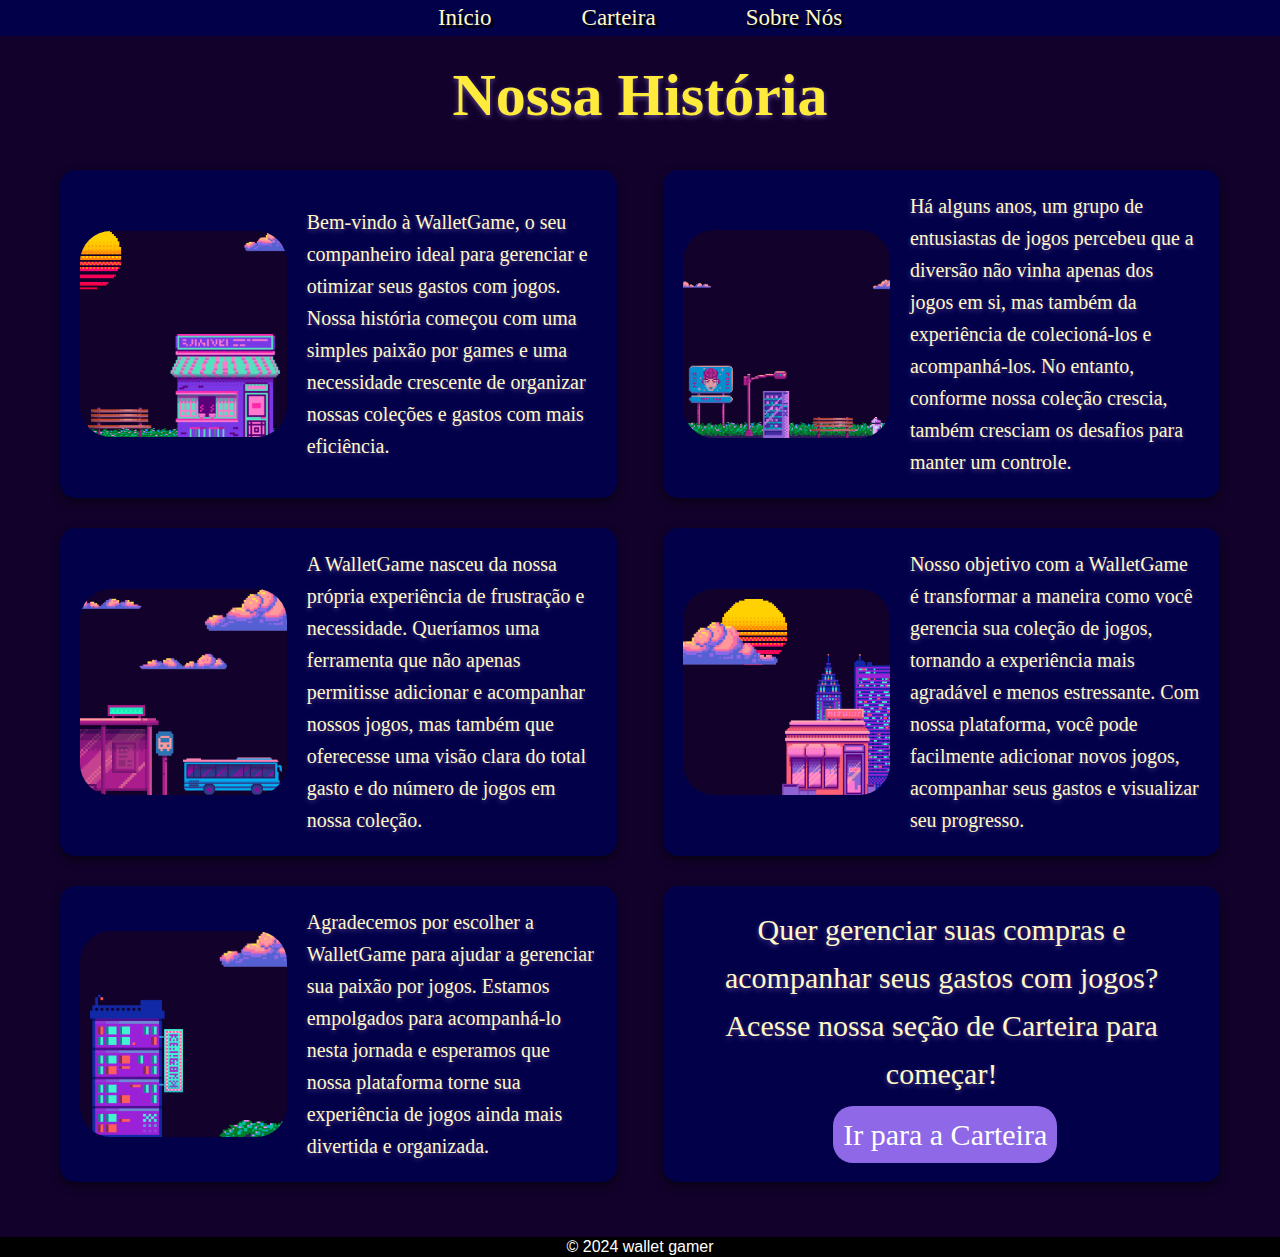
<file: joao_vitor_sales-walletgame/sobre.html>
<!DOCTYPE html>
<html lang="pt-br">
<head>
    <meta charset="UTF-8">
    <meta name="viewport" content="width=device-width, initial-scale=1.0">
    <title>Sobre Nós</title>
    <link rel="stylesheet" href="styles.css">
</head>
<body class="body2"> 
    <header>
        <nav>
            <ul>
                <li><a href="index.html">Início</a></li>
                <li><a href="carteira.html">Carteira</a></li>
                <li><a href="sobre.html">Sobre Nós</a></li>
            </ul>
        </nav>
    </header>

    
    <main>
        <div class="text"> 
        <h1>Nossa História</h1>

        <div class="content-wrapper">
            <div class="card-sobre">
                <img src="img/sobre5.png" alt="Imagem 1" class="img-sobre">
                <p class="p1"> Bem-vindo à WalletGame, o seu companheiro ideal para gerenciar e otimizar seus gastos com jogos. Nossa história começou com uma simples paixão por games e uma necessidade crescente de organizar nossas coleções e gastos com mais eficiência.</p>
            </div>

            <div class="card-sobre">
                <img src="img/sobre6.png" alt="Imagem 2" class="img-sobre">
                <p class="p1">Há alguns anos, um grupo de entusiastas de jogos percebeu que a diversão não vinha apenas dos jogos em si, mas também da experiência de colecioná-los e acompanhá-los. No entanto, conforme nossa coleção crescia, também cresciam os desafios para manter um controle.</p>
            </div>
                
            <div class="card-sobre">
                <img src="img/sobre7.png" alt="Imagem 3" class="img-sobre">
                <p class="p1">A WalletGame nasceu da nossa própria experiência de frustração e necessidade. Queríamos uma ferramenta que não apenas permitisse adicionar e acompanhar nossos jogos, mas também que oferecesse uma visão clara do total gasto e do número de jogos em nossa coleção.</p>
            </div>

            <div class="card-sobre">
                <img src="img/sobre8.png" alt="Imagem 4" class="img-sobre">
                <p class="p1">Nosso objetivo com a WalletGame é transformar a maneira como você gerencia sua coleção de jogos, tornando a experiência mais agradável e menos estressante. Com nossa plataforma, você pode facilmente adicionar novos jogos, acompanhar seus gastos e visualizar seu progresso.</p>
            </div>
            
            <div class="card-sobre">
                <img src="img/sobre9.png" alt="Imagem 5" class="img-sobre">
                <p class="p1">Agradecemos por escolher a WalletGame para ajudar a gerenciar sua paixão por jogos. Estamos empolgados para acompanhá-lo nesta jornada e esperamos que nossa plataforma torne sua experiência de jogos ainda mais divertida e organizada.</p>
            </div>

            <div class="card-wallet">
                <p class="p2">Quer gerenciar suas compras e acompanhar seus gastos com jogos? Acesse nossa seção de Carteira para começar!</p>
                <a href="carteira.html" class="btn-wallet">Ir para a Carteira</a>
            </div>
        </div>
    </main>

    <footer>
        <p>© 2024 wallet gamer</p>
    </footer>
</body>
</html>
</file>
<file: styles.css>
/* Estilo geral */
* {
    margin: 0;
    padding: 0;
    box-sizing: border-box;
}
body {
    font-family: 'Segoe UI', Tahoma, Geneva, Verdana, sans-serif;
    background-color: #12022b; 
    color: #e0e0e0; 
}
.body3 {
    background-image: url('fundo4.png'); 
    background-size: cover; 
    background-position: center; 
    background-repeat: no-repeat; 
    background-attachment: fixed;
}



/* Cabeçalho e navegação */
header {
    background-color: #020049; 
    color: white;
    font-family: fantasy ;
    text-shadow: 3px 3px 0px #000;
}
header nav {
    display: flex;
    justify-content: center;
}
header nav ul {
    list-style: none;
    display: flex;
    margin: 0 auto;
}
header nav ul li {
    margin: 0 40px;
    padding: 5px;
}
header nav ul li a {
    text-decoration: none;
    color: #fff9c7;
    font-size: 23px;
    transition: color 0.3s;
}
header nav ul li a:hover {
    color: #ffeb3b;
}
main {
    padding: 5px;
}
section {
    margin-bottom: 40px;
}



/*Página Iniccio */
/* Estilização para a seção de jogos mais vendidos */
.mais-vendidos, .consoles-vendidos {
    background: #2e1b5b; 
    border-radius: 8px;
    box-shadow: 0 4px 8px rgba(0, 0, 0, 0.5);
    padding: 20px;
    text-align: center;
    width: 90vw;
    margin: 0 auto;
}
.mais-vendidos h2, .consoles-vendidos h2 {
    color: #ffeb3b; 
    margin-bottom: 20px;
    font-size: 60px;
    font-family: fantasy ;
    text-shadow: 3px 3px 0px #000;
}
.card {
    border: none;
    border-radius: 0.5rem;
    overflow: hidden;
    box-shadow: 0 4px 8px #8e68e6;
    margin-bottom: 20px;
}
.card-img-top {
    height: 200px;
    object-fit: cover;
}
.card-body {
    text-align: center;
    background-color: #12022b; 
    
}
.card-title {
    font-size: 1.25rem;
    margin-bottom: 0.5rem;
    color: #ffffff;
    font-family: fantasy ;
}
.card-text {
    font-size: 0.875rem;
    color: #fffdfd;

}
.card-price {
    font-size: 1rem;
    font-weight: bold;
    color: #6c757d;
    background-color: #020049;
    border-radius: 8px;
}
.carousel1 {
    
    width: 90vw; 
    height: 400px; 
    margin: 0 auto;
    padding: 50px;
}
.carousel-item img {
    width: 400px; 
    height: 300px; 
    
}



/* Estilo para a página Sobre Nós */
main h1 {
    font-size: 60px;
    color: #ffeb3b;
    font-family: fantasy;
    text-align: center;
    text-shadow: 0 2px 5px #573f91;
    margin-bottom: 40px;
}
main .p1 {
    color: #fff9c7;
    font-size: 20px;
    font-family: fantasy;
    text-shadow: 0 2px 5px #573f91;
    line-height: 1.6;
}
.text {
    max-width: 1200px;
    margin: 0 auto;
    text-align: left;
    padding: 20px;
}
.content-wrapper {
    display: flex;
    flex-wrap: wrap;
    justify-content: space-between;
}
.card-sobre {
    width: 48%; 
    background-color: #020049;
    border-radius: 15px;
    overflow: hidden;
    margin-bottom: 30px;
    display: flex;
    padding: 20px;
    box-shadow: 0 4px 8px rgba(0, 0, 0, 0.5);
    align-items: center;
}
.card-wallet {
    width: 48%; 
    background-color: #020049;
    border-radius: 15px;
    overflow: hidden;
    margin-bottom: 30px;
    display: block;
    padding: 20px;
    box-shadow: 0 4px 8px rgba(0, 0, 0, 0.5);
    align-items: center;
}
.card-wallet .p2 {
    color: #fff9c7;
    font-size: 30px;
    font-family: fantasy;
    text-shadow: 0 2px 5px #573f91;
    line-height: 1.6;
    text-align: center;
}
.card-wallet a {
    font-family: fantasy ;
    background-color: #8e68e6;
    color: white ;
    position: relative;
    bottom: -20px;
    left: 150px;
    padding: 12px 10px;
    cursor: pointer;
    border-radius: 20px;
    font-size: 30px;
    text-decoration: none;
}
.img-sobre {
    width: 40%;
    height: auto;
    border-radius: 15%;
    margin-right: 20px;
}



/* página carteira*/
.intro {
    font-size: 35px;
    text-align: center;
    font-family: fantasy;
    text-shadow: 0 2px 5px #573f91;
}
table {
    width: 60%; 
    border-collapse: collapse;
    margin: 25px auto; 
}
table caption {
    caption-side: top; 
    font-size: 28px;
    color: #ffeb3b;
    margin-bottom: 10px; 
    text-shadow: 2px 2px 5px #000;
    text-align: center; 
    font-weight: bold;
}
th, td {
    padding: 12px;
    text-align: center; 

}
thead th {
    background-color: #1e1e1e; 
    color: #ffeb3b;
    text-align: center; 
}
tbody tr:nth-child(even) {
    background-color: #333;
}

tbody tr:nth-child(odd) {
    background-color: #444;
}
form {
    width: 60%; 
    margin: 25px auto; 
    background: #1e1e1e;
    border-radius: 8px;
    box-shadow: 0 4px 8px rgba(0, 0, 0, 0.5);
    padding: 20px;
    margin-bottom: 20px;
}
form label {
    display: block;
    margin-bottom: 8px;
    font-weight: bold;
    color: #e0e0e0;
}
form input {
    width: 100%;
    padding: 10px;
    margin-bottom: 15px;
    border: 1px solid #444;
    border-radius: 4px;
    background-color: #333;
    color: #e0e0e0;
}
form button {
    background-color: #020049;
    color: white;
    border: none;
    padding: 10px 20px;
    cursor: pointer;
    border-radius: 15px;
    font-size: 20px;
    text-decoration: none;
    transition: background-color 0.3s;
    display: block; 
    margin: 0 auto; 
}
form button:hover {
    background-color: #3f1577;
}
.lixeira-icone {
    width: 25px;
    height: 25px;
    cursor: pointer;
    object-fit: cover;
}
/* Estilo para a lista de produtos */
.lista-produto {
    background: #1e1e1e;
    border-radius: 8px;
    box-shadow: 0 4px 8px rgba(0, 0, 0, 0.5);
    padding: 20px;
    margin-bottom: 20px;
}



/* Seção de link para a página da carteira */
.link-carteira {
    text-align: center;
    padding: 2rem 0;
    
}
.link-carteira p {
    font-size: 45px;
    color:#ffeb3b;
    font-family: fantasy ;
    text-shadow: 3px 3px 0px #000;
}
.link-carteira a {
    font-family: fantasy ;
    background-color: #020049;
    color: white ;
    border: none;
    padding: 10px 20px;
    cursor: pointer;
    border-radius: 15px;
    font-size: 30px;
    text-decoration: none;
    transition: background-color 0.3s;
}
.link-carteira a:hover {
    background-color: #3f1577;
}



/* Footer */
footer {
    background-color: #000;
    color: white;
    text-align: center;
    padding: 1px;
    bottom: 0;
    width: 100%;
}
</file>
<file: joao_vitor_sales-walletgame/styles.css>
/* Estilo geral */
* {
    margin: 0;
    padding: 0;
    box-sizing: border-box;
}
body {
    font-family: 'Segoe UI', Tahoma, Geneva, Verdana, sans-serif;
    background-color: #12022b; 
    color: #e0e0e0; 
}
.body3 {
    background-image: url('img/fundo4.png'); 
    background-size: cover; 
    background-position: center; 
    background-repeat: no-repeat; 
    background-attachment: fixed;
}



/* Cabeçalho e navegação */
header {
    background-color: #020049; 
    color: white;
    font-family: fantasy ;
    text-shadow: 3px 3px 0px #000;
}
header nav {
    display: flex;
    justify-content: center;
}
header nav ul {
    list-style: none;
    display: flex;
    margin: 0 auto;
}
header nav ul li {
    margin: 0 40px;
    padding: 5px;
}
header nav ul li a {
    text-decoration: none;
    color: #fff9c7;
    font-size: 23px;
    transition: color 0.3s;
}
header nav ul li a:hover {
    color: #ffeb3b;
}
main {
    padding: 5px;
}
section {
    margin-bottom: 40px;
}



/*Página Iniccio */
/* Estilização para a seção de jogos mais vendidos */
.mais-vendidos, .consoles-vendidos {
    background: #2e1b5b; 
    border-radius: 8px;
    box-shadow: 0 4px 8px rgba(0, 0, 0, 0.5);
    padding: 20px;
    text-align: center;
    width: 90vw;
    margin: 0 auto;
}
.mais-vendidos h2, .consoles-vendidos h2 {
    color: #ffeb3b; 
    margin-bottom: 20px;
    font-size: 60px;
    font-family: fantasy ;
    text-shadow: 3px 3px 0px #000;
}
.card {
    border: none;
    border-radius: 0.5rem;
    overflow: hidden;
    box-shadow: 0 4px 8px #8e68e6;
    margin-bottom: 20px;
}
.card-img-top {
    height: 200px;
    object-fit: cover;
}
.card-body {
    text-align: center;
    background-color: #12022b; 
    
}
.card-title {
    font-size: 1.25rem;
    margin-bottom: 0.5rem;
    color: #ffffff;
    font-family: fantasy ;
}
.card-text {
    font-size: 0.875rem;
    color: #fffdfd;

}
.card-price {
    font-size: 1rem;
    font-weight: bold;
    color: #6c757d;
    background-color: #020049;
    border-radius: 8px;
}
.carousel1 {
    
    width: 90vw; 
    height: 400px; 
    margin: 0 auto;
    padding: 50px;
}
.carousel-item img {
    width: 400px; 
    height: 300px; 
    
}



/* Estilo para a página Sobre Nós */
main h1 {
    font-size: 60px;
    color: #ffeb3b;
    font-family: fantasy;
    text-align: center;
    text-shadow: 0 2px 5px #573f91;
    margin-bottom: 40px;
}
main .p1 {
    color: #fff9c7;
    font-size: 20px;
    font-family: fantasy;
    text-shadow: 0 2px 5px #573f91;
    line-height: 1.6;
}
.text {
    max-width: 1200px;
    margin: 0 auto;
    text-align: left;
    padding: 20px;
}
.content-wrapper {
    display: flex;
    flex-wrap: wrap;
    justify-content: space-between;
}
.card-sobre {
    width: 48%; 
    background-color: #020049;
    border-radius: 15px;
    overflow: hidden;
    margin-bottom: 30px;
    display: flex;
    padding: 20px;
    box-shadow: 0 4px 8px rgba(0, 0, 0, 0.5);
    align-items: center;
}
.card-wallet {
    width: 48%; 
    background-color: #020049;
    border-radius: 15px;
    overflow: hidden;
    margin-bottom: 30px;
    display: block;
    padding: 20px;
    box-shadow: 0 4px 8px rgba(0, 0, 0, 0.5);
    align-items: center;
}
.card-wallet .p2 {
    color: #fff9c7;
    font-size: 30px;
    font-family: fantasy;
    text-shadow: 0 2px 5px #573f91;
    line-height: 1.6;
    text-align: center;
}
.card-wallet a {
    font-family: fantasy ;
    background-color: #8e68e6;
    color: white ;
    position: relative;
    bottom: -20px;
    left: 150px;
    padding: 12px 10px;
    cursor: pointer;
    border-radius: 20px;
    font-size: 30px;
    text-decoration: none;
}
.img-sobre {
    width: 40%;
    height: auto;
    border-radius: 15%;
    margin-right: 20px;
}



/* página carteira*/
.intro {
    font-size: 35px;
    text-align: center;
    font-family: fantasy;
    text-shadow: 0 2px 5px #573f91;
}
table {
    width: 60%; 
    border-collapse: collapse;
    margin: 25px auto; 
}
table caption {
    caption-side: top; 
    font-size: 28px;
    color: #ffeb3b;
    margin-bottom: 10px; 
    text-shadow: 2px 2px 5px #000;
    text-align: center; 
    font-weight: bold;
}
th, td {
    padding: 12px;
    text-align: center; 

}
thead th {
    background-color: #1e1e1e; 
    color: #ffeb3b;
    text-align: center; 
}
tbody tr:nth-child(even) {
    background-color: #333;
}

tbody tr:nth-child(odd) {
    background-color: #444;
}
form {
    width: 60%; 
    margin: 25px auto; 
    background: #1e1e1e;
    border-radius: 8px;
    box-shadow: 0 4px 8px rgba(0, 0, 0, 0.5);
    padding: 20px;
    margin-bottom: 20px;
}
form label {
    display: block;
    margin-bottom: 8px;
    font-weight: bold;
    color: #e0e0e0;
}
form input {
    width: 100%;
    padding: 10px;
    margin-bottom: 15px;
    border: 1px solid #444;
    border-radius: 4px;
    background-color: #333;
    color: #e0e0e0;
}
form button {
    background-color: #020049;
    color: white;
    border: none;
    padding: 10px 20px;
    cursor: pointer;
    border-radius: 15px;
    font-size: 20px;
    text-decoration: none;
    transition: background-color 0.3s;
    display: block; 
    margin: 0 auto; 
}
form button:hover {
    background-color: #3f1577;
}
.lixeira-icone {
    width: 25px;
    height: 25px;
    cursor: pointer;
    object-fit: cover;
}
/* Estilo para a lista de produtos */
.lista-produto {
    background: #1e1e1e;
    border-radius: 8px;
    box-shadow: 0 4px 8px rgba(0, 0, 0, 0.5);
    padding: 20px;
    margin-bottom: 20px;
}



/* Seção de link para a página da carteira */
.link-carteira {
    text-align: center;
    padding: 2rem 0;
    
}
.link-carteira p {
    font-size: 45px;
    color:#ffeb3b;
    font-family: fantasy ;
    text-shadow: 3px 3px 0px #000;
}
.link-carteira a {
    font-family: fantasy ;
    background-color: #020049;
    color: white ;
    border: none;
    padding: 10px 20px;
    cursor: pointer;
    border-radius: 15px;
    font-size: 30px;
    text-decoration: none;
    transition: background-color 0.3s;
}
.link-carteira a:hover {
    background-color: #3f1577;
}



/* Footer */
footer {
    background-color: #000;
    color: white;
    text-align: center;
    padding: 1px;
    bottom: 0;
    width: 100%;
}
</file>
